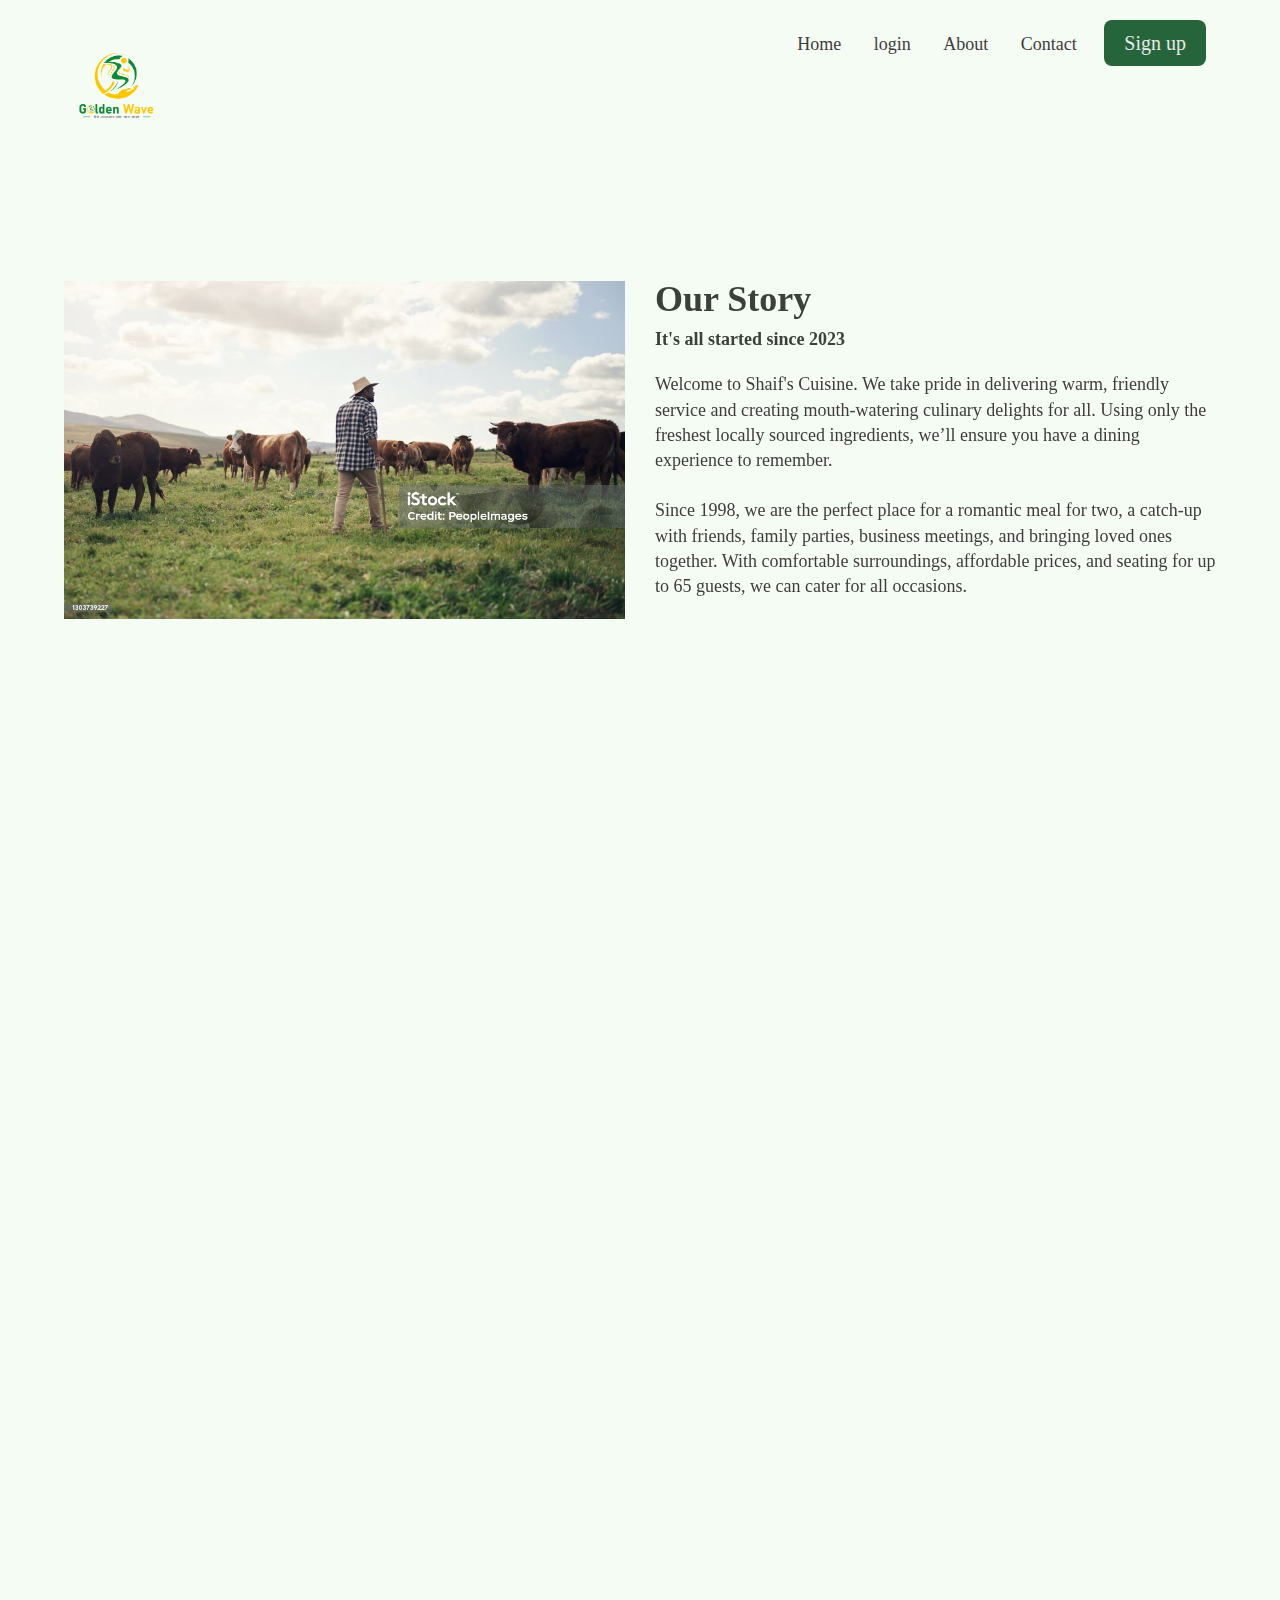
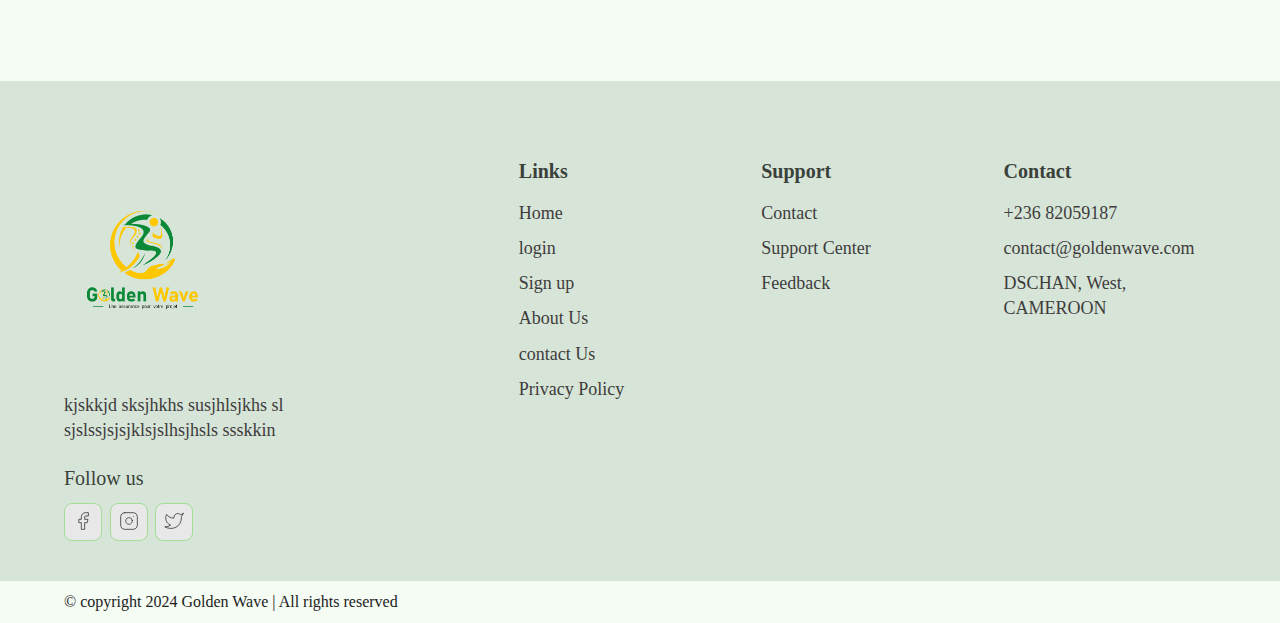
<file: about.html>
<!DOCTYPE html>
<html lang="en">

<head>
  <meta charset="UTF-8">
  <meta http-equiv="X-UA-Compatible" content="IE=edge">
  <meta name="viewport" content="width=device-width, initial-scale=1.0">
  <link rel="shortcut icon" href="./images/favicon.ico" type="image/x-icon">
  <title>About | Golden Wave</title>
  <link rel="stylesheet" href="./reset.css">
  <link rel="stylesheet" href="./globalStyles.css">
  <link rel="stylesheet" href="./components.css">
  <!-- aos library css  -->
  <link rel="stylesheet" href="https://unpkg.com/aos@next/dist/aos.css" />
  <link rel="stylesheet" href="./about.css">
</head>

<body>
  <!-- Nav Section -->
  <div class="nav">
    <div class="container">
      <div class="nav__wrapper">
        <a href="./index.html" class="logo">
          <img src="./images/logo.png" alt="shaif's cuisine">
        </a>
        <nav>
          <div class="nav__icon">
            <svg xmlns="http://www.w3.org/2000/svg" width="24" height="24" viewBox="0 0 24 24" fill="none"
              stroke="currentColor" stroke-width="2" stroke-linecap="round" stroke-linejoin="round"
              class="feather feather-menu">
              <line x1="3" y1="12" x2="21" y2="12" />
              <line x1="3" y1="6" x2="21" y2="6" />
              <line x1="3" y1="18" x2="21" y2="18" />
            </svg>
          </div>
          <div class="nav__bgOverlay"></div>
          <ol class="nav__list">
            <div class="nav__close">
              <svg xmlns="http://www.w3.org/2000/svg" width="24" height="24" viewBox="0 0 24 24" fill="none"
                stroke="currentColor" stroke-width="2" stroke-linecap="round" stroke-linejoin="round"
                class="feather feather-x">
                <line x1="18" y1="6" x2="6" y2="18" />
                <line x1="6" y1="6" x2="18" y2="18" />
              </svg>
            </div>
            <div class="nav__list__wrapper">

              <li><a class="nav__link" href="./index.html">Home</a></li>
              <li><a class="nav__link" href="./menu.html">login</a></li>
              <li><a class="nav__link" href="./about.html">About</a></li>
              <li><a class="nav__link" href="./contact.html">Contact</a></li>
              <li><a href="./booking.html" class="btn primary-btn">Sign up</a></li>
            </div>
          </ol>
        </nav>
      </div>
    </div>
  </div>
  <!-- End Nav Section -->
  <!-- Our Story Section -->
  <section id="ourStory" data-aos="fade-up">
    <div class="container">
      <div class="ourStory__wrapper">

        <div class="ourStory__img">
          <img src="./images/qlty1.jpg" alt="shaif's cuisine">
        </div>
        <div class="ourStory__info">
          <h3 class="ourStory__title">
            Our Story
          </h3>
          <p class="ourStory__subtitle">
            It's all started since 2023
          </p>
          <p class="ourStory__text">
            Welcome to Shaif's Cuisine. We take pride in delivering warm, friendly service and creating mouth-watering
            culinary delights for all. Using only the freshest locally sourced ingredients, we’ll ensure you have a
            dining
            experience to remember.
            <br><br>
            Since 1998, we are the perfect place for a romantic meal for two, a catch-up with friends, family parties,
            business meetings, and bringing loved ones together. With comfortable surroundings, affordable prices, and
            seating for up to 65 guests, we can cater for all occasions.
          </p>
        </div>
      </div>
    </div>
  </section>
  <!-- End Our Story Section -->
  <!-- Our Goals -->
  <section id="ourGoals" data-aos="fade-down">
    <div class="container">
      <div class="ourGoals__info">
        <h3 class="ourGoals__title">
          Our Goals
        </h3>
        <p class="ourGoals__text">
          We shall sell delicious and remarkable food and beverages that meet the highest quality, freshness, and
          seasonality criteria while combining modern-creative and classic cooking traditions. By showcasing warmth,
          graciousness, efficiency, skill, professionalism, and integrity in our work, we will continually serve our
          consumers with exceptional service. To have every customer who comes through our doors leave impressed by
          their experience at Shaif's Cuisine and excited to come back again.
        </p>
      </div>
      <div class="ourGoals__imgs__wrapper" data-aos="fade-up">
        <div class="ourGoals__img1">
          <img src="./images/qlty3.jpg" alt="kitchen img">
        </div>
        <div class="ourGoals__img2">
          <img src="./images/qlty.jpg" alt="kitchen img">
        </div>
        <div class="ourGoals__img3">
          <img src="./images/qltyx.jpg" alt="kitchen img">
        </div>
      </div>
    </div>
  </section>
  <!-- End Our Goals -->
  <!-- Footer -->
  <footer>
    <div class="container">
      <div class="footer__wrapper">
        <div class="footer__col1">
          <div class="footer__logo">
            <img src="./images/logo.png" alt="Golden Wave">
          </div>
          <p class="footer__desc">
          kjskkjd sksjhkhs susjhlsjkhs sl sjslssjsjsjklsjslhsjhsls ssskkin   
          </p>
          <div class="footer__socials">
            <h4 class="footer__socials__title">Follow us</h4>
            <ol class="footer__socials__list">
              <li>
                <a href="#">
                  <svg xmlns="http://www.w3.org/2000/svg" width="24" height="24" viewBox="0 0 24 24" fill="none"
                    stroke="currentColor" stroke-width="1" stroke-linecap="round" stroke-linejoin="round"
                    class="feather feather-facebook">
                    <path d="M18 2h-3a5 5 0 0 0-5 5v3H7v4h3v8h4v-8h3l1-4h-4V7a1 1 0 0 1 1-1h3z" />
                  </svg>
                </a>
              </li>
              <li>
                <a href="#">
                  <svg xmlns="http://www.w3.org/2000/svg" width="24" height="24" viewBox="0 0 24 24" fill="none"
                    stroke="currentColor" stroke-width="1" stroke-linecap="round" stroke-linejoin="round"
                    class="feather feather-instagram">
                    <rect x="2" y="2" width="20" height="20" rx="5" ry="5" />
                    <path d="M16 11.37A4 4 0 1 1 12.63 8 4 4 0 0 1 16 11.37z" />
                    <line x1="17.5" y1="6.5" x2="17.51" y2="6.5" />
                  </svg>
                </a>
              </li>
              <li>
                <a href="#">
                  <svg xmlns="http://www.w3.org/2000/svg" width="24" height="24" viewBox="0 0 24 24" fill="none"
                    stroke="currentColor" stroke-width="1" stroke-linecap="round" stroke-linejoin="round"
                    class="feather feather-twitter">
                    <path
                      d="M23 3a10.9 10.9 0 0 1-3.14 1.53 4.48 4.48 0 0 0-7.86 3v1A10.66 10.66 0 0 1 3 4s-4 9 5 13a11.64 11.64 0 0 1-7 2c9 5 20 0 20-11.5a4.5 4.5 0 0 0-.08-.83A7.72 7.72 0 0 0 23 3z" />
                  </svg>
                </a>
              </li>
            </ol>
          </div>
        </div>
        <div class="footer__col2">
          <h3 class="footer__text__title">
            Links
          </h3>
          <ol class="footer__text">
            <li>
              <a href="/index.html">Home</a>
            </li>
            <li>
              <a href="./menu.html">login</a>
            </li>
            <li>
              <a href="./booking.html">Sign up</a>
            </li>
            <li>
              <a href="./about.html">About Us</a>
            </li>
            <li>
              <a href="./contact.html">contact Us</a>
            </li>
            <li>
              <a href="#">Privacy Policy</a>
            </li>
          </ol>
        </div>
        <div class="footer__col3">
          <h3 class="footer__text__title">
            Support
          </h3>
          <ol class="footer__text">
            <li>
              <a href="#">Contact</a>
            </li>
            <li>
              <a href="#">Support Center</a>
            </li>
            <li>
              <a href="#">Feedback</a>
            </li>
          </ol>
        </div>
        <div class="footer__col4">
          <h3 class="footer__text__title">
            Contact
          </h3>
          <ol class="footer__text">
            <li>
              <a href="#">+236 82059187</a>
            </li>
            <li>
              <a href="#">contact@goldenwave.com</a>
            </li>
            <li>
              <a href="#">DSCHAN, West, CAMEROON</a>
            </li>
          </ol>
        </div>
      </div>
    </div>
  </footer>
  <div id="copyright">
    <div class="container">
      <p class="copyright__text">
        © copyright 2024 Golden Wave | All rights reserved
      </p>
    </div>
  </div>
  <!-- End Footer -->

  <!-- aos scripts -->
  <script src="https://unpkg.com/aos@next/dist/aos.js"></script>
  <!-- custom scripts -->
  <script src="./main.js"></script>
</body>

</html>
</file>
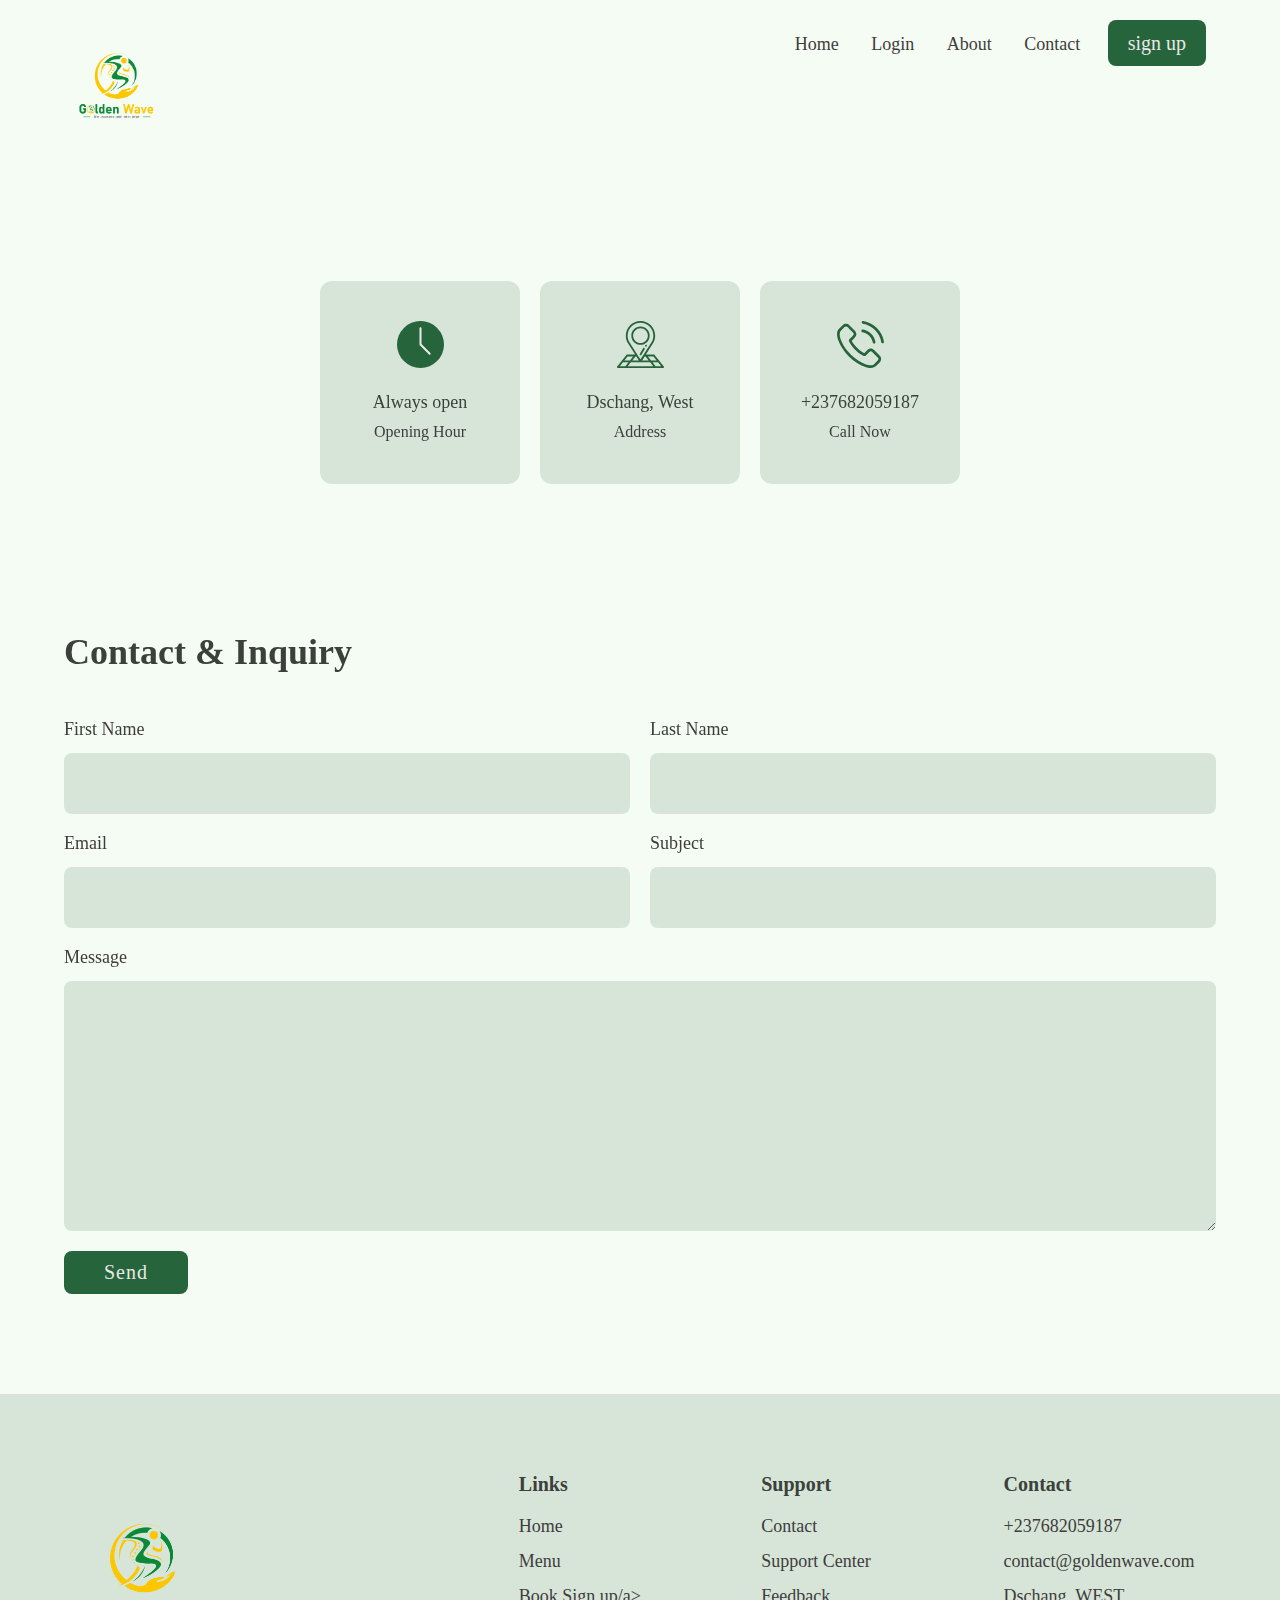
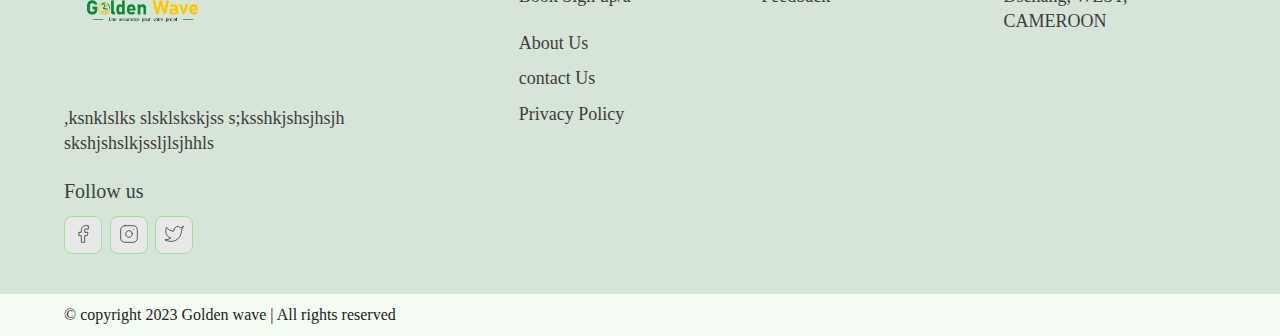
<file: contact.html>
<!DOCTYPE html>
<html lang="en">

<head>
  <meta charset="UTF-8">
  <meta http-equiv="X-UA-Compatible" content="IE=edge">
  <meta name="viewport" content="width=device-width, initial-scale=1.0">
  <link rel="shortcut icon" href="./images/favicon.ico" type="image/x-icon">
  <title>Contact | Golden wave</title>
  <link rel="stylesheet" href="./reset.css">
  <link rel="stylesheet" href="./globalStyles.css">
  <link rel="stylesheet" href="./components.css">
  <!-- aos library css  -->
  <link rel="stylesheet" href="https://unpkg.com/aos@next/dist/aos.css" />
  <!-- Add your custom css -->
</head>

<body>
  <!-- Nav Section -->
  <div class="nav">
    <div class="container">
      <div class="nav__wrapper">
        <a href="./index.html" class="logo">
          <img src="./images/logo.png" alt="Golden wave">
        </a>
        <nav>
          <div class="nav__icon">
            <svg xmlns="http://www.w3.org/2000/svg" width="24" height="24" viewBox="0 0 24 24" fill="none"
              stroke="currentColor" stroke-width="2" stroke-linecap="round" stroke-linejoin="round"
              class="feather feather-menu">
              <line x1="3" y1="12" x2="21" y2="12" />
              <line x1="3" y1="6" x2="21" y2="6" />
              <line x1="3" y1="18" x2="21" y2="18" />
            </svg>
          </div>
          <div class="nav__bgOverlay"></div>
          <ol class="nav__list">
            <div class="nav__close">
              <svg xmlns="http://www.w3.org/2000/svg" width="24" height="24" viewBox="0 0 24 24" fill="none"
                stroke="currentColor" stroke-width="2" stroke-linecap="round" stroke-linejoin="round"
                class="feather feather-x">
                <line x1="18" y1="6" x2="6" y2="18" />
                <line x1="6" y1="6" x2="18" y2="18" />
              </svg>
            </div>
            <div class="nav__list__wrapper">

              <li><a class="nav__link" href="./index.html">Home</a></li>
              
              <li><a class="nav__link" href="./login.html">Login</a></li>
              <li><a class="nav__link" href="./about.html">About</a></li>
              <li><a class="nav__link" href="./contact.html">Contact</a></li>
              <li><a href="./signup.html" class="btn primary-btn">sign up</a></li>
            </div>
          </ol>
        </nav>
      </div>
    </div>
  </div>
  <!-- End Nav Section -->
  <!-- Store Info Section -->
  <section id="storeInfo" data-aos="fade-up">
    <div class="container">
      <div class="storeInfo__wrapper">
        <div class="storeInfo__item">
          <div class="storeInfo__icon">
            <img src="./images/wall-clock-icon.svg" alt="clock icon">
          </div>
          <h3 class="storeInfo__title">
            Always open
          </h3>
          <p class="storeInfo__text">
            Opening Hour
          </p>
        </div>
        <div class="storeInfo__item">
          <div class="storeInfo__icon">
            <img src="./images/address-icon.svg" alt="clock icon">
          </div>
          <h3 class="storeInfo__title">
            Dschang, West
          </h3>
          <p class="storeInfo__text">
            Address
          </p>
        </div>
        <div class="storeInfo__item">
          <div class="storeInfo__icon">
            <img src="./images/phone-icon.svg" alt="clock icon">
          </div>
          <h3 class="storeInfo__title">
            +237682059187
          </h3>
          <p class="storeInfo__text">
            Call Now
          </p>
        </div>
      </div>
    </div>
  </section>
  <!-- End Store Info Section -->
  <!-- Contact Form Section -->
  <section id="form" data-aos="fade-down">
    <div class="container">
      <h3 class="form__title">
        Contact & Inquiry
      </h3>
      <div class="form__wrapper">
        <form name="contact" method="POST" netlify>
          <div class="form__group">
            <label for="firstName">First Name</label>
            <input type="text" id="firstName" name="First Name" required>
          </div>
          <div class="form__group">
            <label for="lastName">Last Name</label>
            <input type="text" id="lastName" name="Last Name" required>
          </div>
          <div class="form__group">
            <label for="email">Email</label>
            <input type="email" id="email" name="Email" required>
          </div>
          <div class="form__group">
            <label for="subject">Subject</label>
            <input type="text" id="subject" name="Subject" required>
          </div>
          <div class="form__group form__group__full">
            <label for="message">Message</label>
            <textarea name="Message" id="message" cols="30" rows="10" required></textarea>
          </div>
          <button type="submit" class="btn primary-btn">Send</button>
        </form>
      </div>
    </div>
  </section>
  <!-- End Contact Form Section-->
  <!-- Footer -->
  <footer>
    <div class="container">
      <div class="footer__wrapper">
        <div class="footer__col1">
          <div class="footer__logo">
            <img src="./images/logo.png" alt="shaif's cuisine">
          </div>
          <p class="footer__desc">
            ,ksnklslks slsklskskjss s;ksshkjshsjhsjh skshjshslkjssljlsjhhls 
          </p>
          <div class="footer__socials">
            <h4 class="footer__socials__title">Follow us</h4>
            <ol class="footer__socials__list">
              <li>
                <a href="#">
                  <svg xmlns="http://www.w3.org/2000/svg" width="24" height="24" viewBox="0 0 24 24" fill="none"
                    stroke="currentColor" stroke-width="1" stroke-linecap="round" stroke-linejoin="round"
                    class="feather feather-facebook">
                    <path d="M18 2h-3a5 5 0 0 0-5 5v3H7v4h3v8h4v-8h3l1-4h-4V7a1 1 0 0 1 1-1h3z" />
                  </svg>
                </a>
              </li>
              <li>
                <a href="#">
                  <svg xmlns="http://www.w3.org/2000/svg" width="24" height="24" viewBox="0 0 24 24" fill="none"
                    stroke="currentColor" stroke-width="1" stroke-linecap="round" stroke-linejoin="round"
                    class="feather feather-instagram">
                    <rect x="2" y="2" width="20" height="20" rx="5" ry="5" />
                    <path d="M16 11.37A4 4 0 1 1 12.63 8 4 4 0 0 1 16 11.37z" />
                    <line x1="17.5" y1="6.5" x2="17.51" y2="6.5" />
                  </svg>
                </a>
              </li>
              <li>
                <a href="#">
                  <svg xmlns="http://www.w3.org/2000/svg" width="24" height="24" viewBox="0 0 24 24" fill="none"
                    stroke="currentColor" stroke-width="1" stroke-linecap="round" stroke-linejoin="round"
                    class="feather feather-twitter">
                    <path
                      d="M23 3a10.9 10.9 0 0 1-3.14 1.53 4.48 4.48 0 0 0-7.86 3v1A10.66 10.66 0 0 1 3 4s-4 9 5 13a11.64 11.64 0 0 1-7 2c9 5 20 0 20-11.5a4.5 4.5 0 0 0-.08-.83A7.72 7.72 0 0 0 23 3z" />
                  </svg>
                </a>
              </li>
            </ol>
          </div>
        </div>
        <div class="footer__col2">
          <h3 class="footer__text__title">
            Links
          </h3>
          <ol class="footer__text">
            <li>
              <a href="/index.html">Home</a>
            </li>
            <li>
              <a href="./menu.html">Menu</a>
            </li>
            <li>
              <a href="./booking.html">Book Sign up/a>
            </li>
            <li>
              <a href="./about.html">About Us</a>
            </li>
            <li>
              <a href="./contact.html">contact Us</a>
            </li>
            <li>
              <a href="#">Privacy Policy</a>
            </li>
          </ol>
        </div>
        <div class="footer__col3">
          <h3 class="footer__text__title">
            Support
          </h3>
          <ol class="footer__text">
            <li>
              <a href="#">Contact</a>
            </li>
            <li>
              <a href="#">Support Center</a>
            </li>
            <li>
              <a href="#">Feedback</a>
            </li>
          </ol>
        </div>
        <div class="footer__col4">
          <h3 class="footer__text__title">
            Contact
          </h3>
          <ol class="footer__text">
            <li>
              <a href="#">+237682059187</a>
            </li>
            <li>
              <a href="#">contact@goldenwave.com</a>
            </li>
            <li>
              <a href="#">Dschang, WEST, CAMEROON</a>
            </li>
          </ol>
        </div>
      </div>
    </div>
  </footer>
  <div id="copyright">
    <div class="container">
      <p class="copyright__text">
        © copyright 2023 Golden wave | All rights reserved
      </p>
    </div>
  </div>
  <!-- End Footer -->


  <!-- aos script -->
  <script src="https://unpkg.com/aos@next/dist/aos.js"></script>
  <!-- custom script -->
  <script src="./main.js"></script>
</body>

</html>
</file>
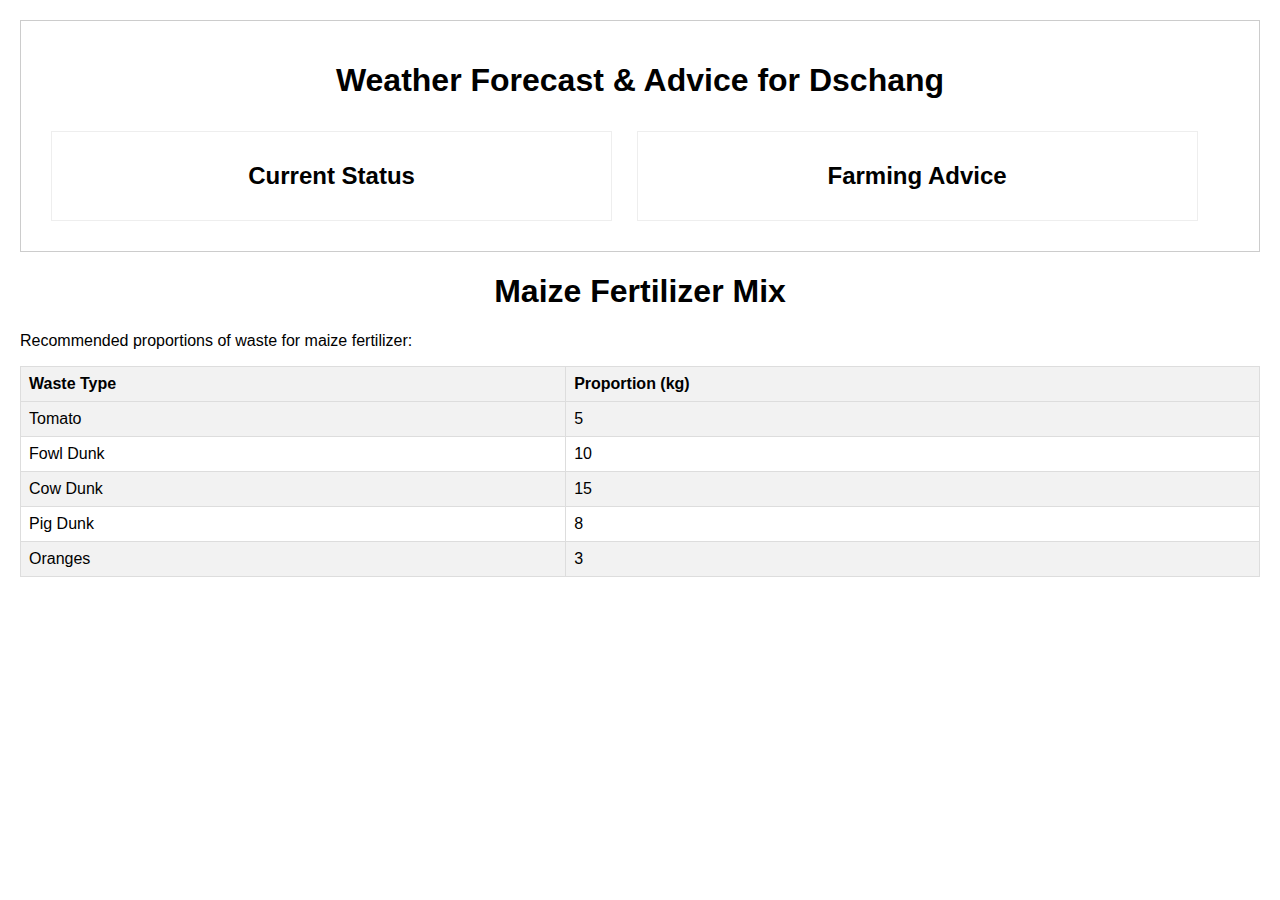
<file: dbaord.html>
<!DOCTYPE html>
<html lang="en">
<head>
  <meta charset="UTF-8">
  <meta name="viewport" content="width=device-width, initial-scale=1.0">
  <title>Weather Forecast & Advice</title>
  <link rel="stylesheet" href="2styles.css">
</head>
<body>
  <div id="dashboard">
    <h1>Weather Forecast & Advice for Dschang</h1>

<div id="openweathermap-widget-11"></div>
<script src='//openweathermap.org/themes/openweathermap/assets/vendor/owm/js/d3.min.js'></script><script>window.myWidgetParam ? window.myWidgetParam : window.myWidgetParam = [];  window.myWidgetParam.push({id: 11,cityid: '2232444',appid: '373b3d04e45c1d3487f4b8ae7373713a',units: 'metric',containerid: 'openweathermap-widget-11',  });  (function() {var script = document.createElement('script');script.async = true;script.charset = "utf-8";script.src = "//openweathermap.org/themes/openweathermap/assets/vendor/owm/js/weather-widget-generator.js";var s = document.getElementsByTagName('script')[0];s.parentNode.insertBefore(script, s);  })();</script>


    <div id="weather-info">
      <h2>Current Status</h2>
      <p id="city"></p>
      <p id="temperature"></p>
      <p id="description"></p>
    </div>
    <div id="farming-advice">
      <h2>Farming Advice</h2>
      <p id="advice-text"></p>
    </div>
  </div>



   <title>Maize Fertilizer Mix</title>
    <style>
        table {
            border-collapse: collapse;
            width: 100%;
        }
        th, td {
            border: 1px solid #dddddd;
            text-align: left;
            padding: 8px;
        }
    </style>
</head>
<body>
    <h1>Maize Fertilizer Mix</h1>
    <p>Recommended proportions of waste for maize fertilizer:</p>
    <table>
        <tr>
            <th>Waste Type</th>
            <th>Proportion (kg)</th>
        </tr>
        <tr>
            <td>Tomato</td>
            <td>5</td>
        </tr>
        <tr>
            <td>Fowl Dunk</td>
            <td>10</td>
        </tr>
        <tr>
            <td>Cow Dunk</td>
            <td>15</td>
        </tr>
        <tr>
            <td>Pig Dunk</td>
            <td>8</td>
        </tr>
        <tr>
            <td>Oranges</td>
            <td>3</td>
        </tr>
    </table>
  <script src="https://cdn.plot.ly/plotly-latest.min.js"></script>
  <script src="2script.js"></script>
</body>
</html>
</file>
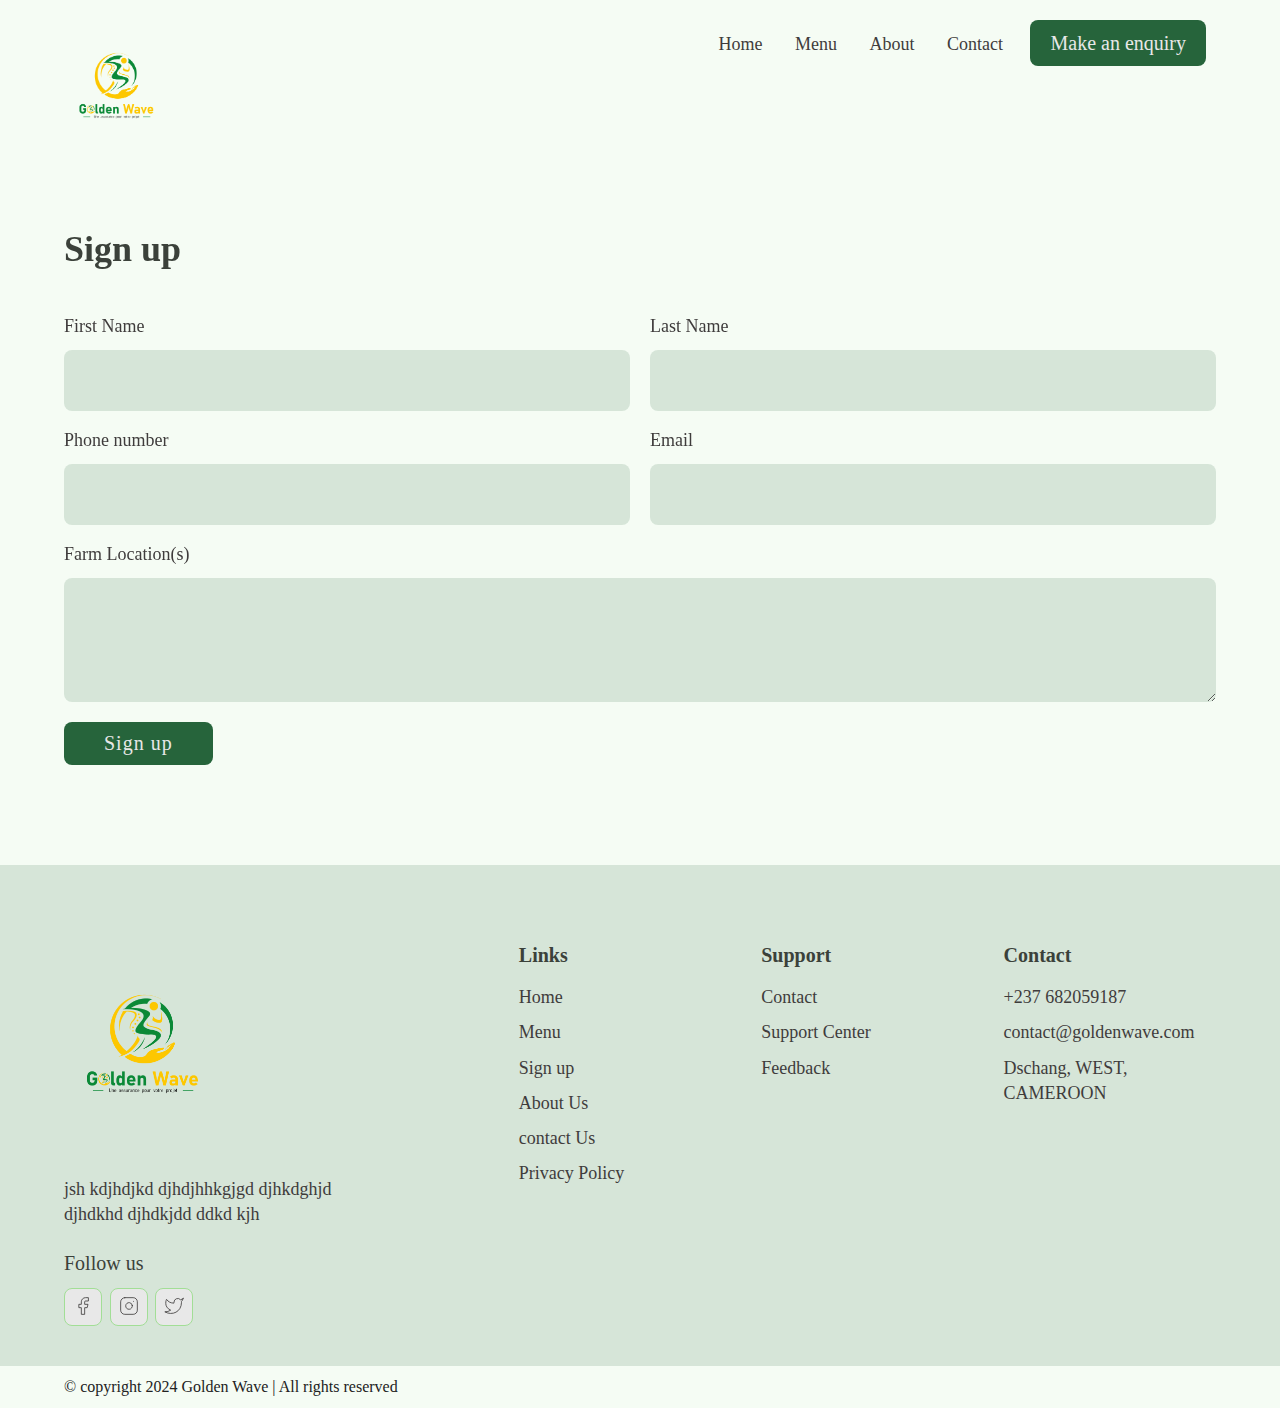
<file: signup.html>
<!DOCTYPE html>
<html lang="en">

<head>
  <meta charset="UTF-8">
  <meta http-equiv="X-UA-Compatible" content="IE=edge">
  <meta name="viewport" content="width=device-width, initial-scale=1.0">
  <link rel="shortcut icon" href="./images/favicon.ico" type="image/x-icon">
  <title>Booking | Golden Wave</title>
  <link rel="stylesheet" href="./reset.css">
  <link rel="stylesheet" href="./globalStyles.css">
  <link rel="stylesheet" href="./components.css">
  <!-- aos library css  -->
  <link rel="stylesheet" href="https://unpkg.com/aos@next/dist/aos.css" />
</head>

<body>
  <!-- Nav Section -->
  <div class="nav">
    <div class="container">
      <div class="nav__wrapper">
        <a href="./index.html" class="logo">
          <img src="./images/logo.png" alt="Golden Wave">
        </a>
        <nav>
          <div class="nav__icon">
            <svg xmlns="http://www.w3.org/2000/svg" width="24" height="24" viewBox="0 0 24 24" fill="none"
              stroke="currentColor" stroke-width="2" stroke-linecap="round" stroke-linejoin="round"
              class="feather feather-menu">
              <line x1="3" y1="12" x2="21" y2="12" />
              <line x1="3" y1="6" x2="21" y2="6" />
              <line x1="3" y1="18" x2="21" y2="18" />
            </svg>
          </div>
          <div class="nav__bgOverlay"></div>
          <ol class="nav__list">
            <div class="nav__close">
              <svg xmlns="http://www.w3.org/2000/svg" width="24" height="24" viewBox="0 0 24 24" fill="none"
                stroke="currentColor" stroke-width="2" stroke-linecap="round" stroke-linejoin="round"
                class="feather feather-x">
                <line x1="18" y1="6" x2="6" y2="18" />
                <line x1="6" y1="6" x2="18" y2="18" />
              </svg>
            </div>
            <div class="nav__list__wrapper">

              <li><a class="nav__link" href="./index.html">Home</a></li>
              <li><a class="nav__link" href="./menu.html">Menu</a></li>
              <li><a class="nav__link" href="./about.html">About</a></li>
              <li><a class="nav__link" href="./contact.html">Contact</a></li>
              <li><a href="./booking.html" class="btn primary-btn">Make an enquiry</a></li>
            </div>
          </ol>
        </nav>
      </div>
    </div>
  </div>
  <!-- End Nav Section -->
  <!-- Booking Section -->
  <section id="form" data-aos="fade-up">
    <div class="container">
      <h3 class="form__title">Sign up</h3>
      <div class="form__wrapper">
        <form name="booking" action="traitement.php" method="POST" netlify>
          <div class="form__group">
            <label for="firstName">First Name</label>
            <input type="text" id="firstname" name="firstname" required>
          </div>
          <div class="form__group" > 
            <label for="lastName">Last Name</label>
            <input type="text" id="lastname" name="lastname" required>
          </div>
          <div class="form__group">
            <label for="firstName">Phone number</label>
            <input type="tel" id="phonenumber" name="phonenumber" required>
          </div>
          <div class="form__group">
            <label for="email">Email</label>
            <input type="email" id="email" name="email" required>
          </div>
          
        
          
          
          <div class="form__group form__group__full">
            <label for="note">Farm Location(s)</label>
            <textarea name="flocation" id="flocation" rows="4"></textarea>
          </div>
          <button type="submit" class="btn primary-btn">Sign up</button>
        </form>
      </div>
    </div>
  </section>
  <!-- End Booking Section -->
  <!-- Footer -->
  <footer>
    <div class="container">
      <div class="footer__wrapper">
        <div class="footer__col1">
          <div class="footer__logo">
            <img src="./images/logo.png" alt="shaif's cuisine">
          </div>
          <p class="footer__desc">
          jsh kdjhdjkd djhdjhhkgjgd djhkdghjd djhdkhd djhdkjdd ddkd kjh  
          </p>
          <div class="footer__socials">
            <h4 class="footer__socials__title">Follow us</h4>
            <ol class="footer__socials__list">
              <li>
                <a href="#">
                  <svg xmlns="http://www.w3.org/2000/svg" width="24" height="24" viewBox="0 0 24 24" fill="none"
                    stroke="currentColor" stroke-width="1" stroke-linecap="round" stroke-linejoin="round"
                    class="feather feather-facebook">
                    <path d="M18 2h-3a5 5 0 0 0-5 5v3H7v4h3v8h4v-8h3l1-4h-4V7a1 1 0 0 1 1-1h3z" />
                  </svg>
                </a>
              </li>
              <li>
                <a href="#">
                  <svg xmlns="http://www.w3.org/2000/svg" width="24" height="24" viewBox="0 0 24 24" fill="none"
                    stroke="currentColor" stroke-width="1" stroke-linecap="round" stroke-linejoin="round"
                    class="feather feather-instagram">
                    <rect x="2" y="2" width="20" height="20" rx="5" ry="5" />
                    <path d="M16 11.37A4 4 0 1 1 12.63 8 4 4 0 0 1 16 11.37z" />
                    <line x1="17.5" y1="6.5" x2="17.51" y2="6.5" />
                  </svg>
                </a>
              </li>
              <li>
                <a href="#">
                  <svg xmlns="http://www.w3.org/2000/svg" width="24" height="24" viewBox="0 0 24 24" fill="none"
                    stroke="currentColor" stroke-width="1" stroke-linecap="round" stroke-linejoin="round"
                    class="feather feather-twitter">
                    <path
                      d="M23 3a10.9 10.9 0 0 1-3.14 1.53 4.48 4.48 0 0 0-7.86 3v1A10.66 10.66 0 0 1 3 4s-4 9 5 13a11.64 11.64 0 0 1-7 2c9 5 20 0 20-11.5a4.5 4.5 0 0 0-.08-.83A7.72 7.72 0 0 0 23 3z" />
                  </svg>
                </a>
              </li>
            </ol>
          </div>
        </div>
        <div class="footer__col2">
          <h3 class="footer__text__title">
            Links
          </h3>
          <ol class="footer__text">
            <li>
              <a href="/index.html">Home</a>
            </li>
            <li>
              <a href="./menu.html">Menu</a>
            </li>
            <li>
              <a href="./booking.html">Sign up</a>
            </li>
            <li>
              <a href="./about.html">About Us</a>
            </li>
            <li>
              <a href="./contact.html">contact Us</a>
            </li>
            <li>
              <a href="#">Privacy Policy</a>
            </li>
          </ol>
        </div>
        <div class="footer__col3">
          <h3 class="footer__text__title">
            Support
          </h3>
          <ol class="footer__text">
            <li>
              <a href="#">Contact</a>
            </li>
            <li>
              <a href="#">Support Center</a>
            </li>
            <li>
              <a href="#">Feedback</a>
            </li>
          </ol>
        </div>
        <div class="footer__col4">
          <h3 class="footer__text__title">
            Contact
          </h3>
          <ol class="footer__text">
            <li>
              <a href="#">+237 682059187</a>
            </li>
            <li>
              <a href="#">contact@goldenwave.com</a>
            </li>
            <li>
              <a href="#">Dschang, WEST, CAMEROON</a>
            </li>
          </ol>
        </div>
      </div>
    </div>
  </footer>
  <div id="copyright">
    <div class="container">
      <p class="copyright__text">
        © copyright 2024 Golden Wave | All rights reserved
      </p>
    </div>
  </div>
  <!-- End Footer -->

  <!-- aos scripts -->
  <script src="https://unpkg.com/aos@next/dist/aos.js"></script>
  <!-- custom scripts -->
  <script src="./main.js"></script>
</body>

</html>
</file>
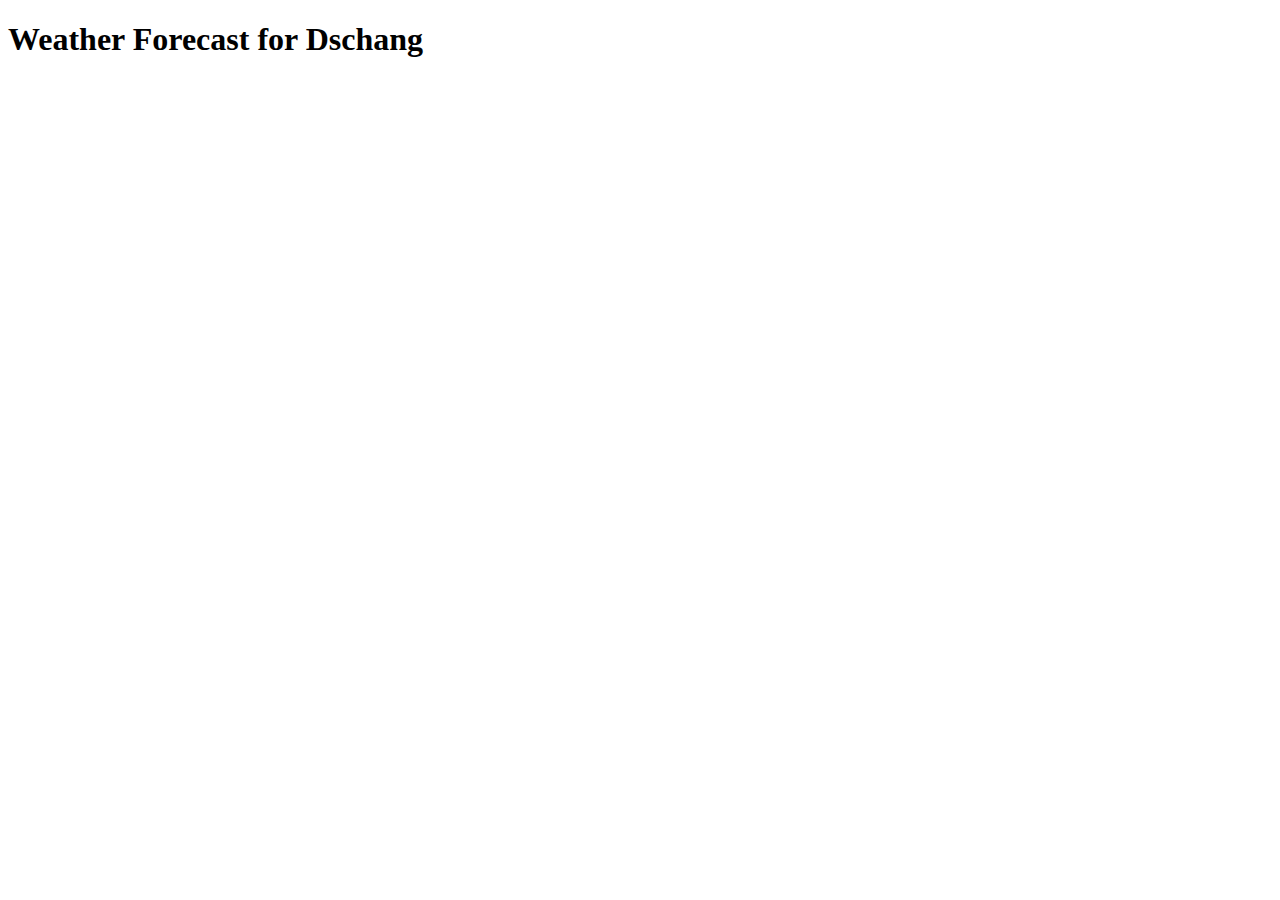
<file: weather.html>
<!DOCTYPE html>
<html lang="en">
<head>
    <meta charset="UTF-8">
    <meta name="viewport" content="width=device-width, initial-scale=1.0">
    <title>Weather Forecast</title>
</head>
<body>
    <h1>Weather Forecast for Dschang</h1>
    <div id="weather-info"></div>

    <script>
        // Function to fetch weather data from OpenWeatherMap API
        function fetchWeatherData() {
            const apiKey = '373b3d04e45c1d3487f4b8ae7373713a';
            const cityName = 'Dschang';
            const apiUrl = `https://api.openweathermap.org/data/2.5/weather?q=${cityName}&appid=${apiKey}`;

            fetch(apiUrl)
                .then(response => response.json())
                .then(data => {
                    displayWeatherData(data);
                })
                .catch(error => {
                    console.log('Error fetching weather data:', error);
                });
        }

        // Function to display weather data
        function displayWeatherData(data) {
            const weatherInfoDiv = document.getElementById('weather-info');
            weatherInfoDiv.innerHTML = `
                <h2>${data.name}, ${data.sys.country}</h2>
                <p>Temperature: ${data.main.temp}°C</p>
                <p>Description: ${data.weather[0].description}</p>
            `;
        }

        // Function to check if it will rain in the next few days
        function checkRainForecast() {
            const apiKey = 'YOUR_OPENWEATHERMAP_API_KEY';
            const cityName = 'Dschang';
            const apiUrl = `https://api.openweathermap.org/data/2.5/forecast?q=${cityName}&appid=${apiKey}`;

            fetch(apiUrl)
                .then(response => response.json())
                .then(data => {
                    const rainForecast = data.list.some(item => {
                        return item.weather.some(weather => {
                            return weather.main.toLowerCase().includes('rain');
                        });
                    });

                    if (rainForecast) {
                        console.log('It will rain in the next few days.');
                    } else {
                        console.log('It will not rain in the next few days.');
                    }
                })
                .catch(error => {
                    console.log('Error fetching weather forecast:', error);
                });
        }

        // Fetch weather data when the page loads
        fetchWeatherData();

        // Check rain forecast when the page loads
        checkRainForecast();
    </script>
</body>
</html>
</file>
<file: globalStyles.css>
.logo {
  width: 100px;
  height: auto;
}


@import url('https://fonts.googleapis.com/css2?family=Poppins:wght@500;600&family=Raleway:wght@400;500;600&display=swap');
html {
	font-size: 10px;
	overflow-x: hidden;
}
body {
	background: var(--lightGreen-2);
	overflow-x: hidden;
	visibility: hidden;
}
section {
	padding: 100px 0;
}
@media only screen and (max-width: 767px) {
	section {
		padding: 50px 0;
	}
}
.container {
	max-width: 1200px;
	width: 90%;
	margin: 0 auto;
}
:root {
	--green-1: #26643b;
	--green-2: #a2de96;
	--lightGreen-1: #d6e5d8;
	--lightGreen-2: #f5fcf4;
	--black-1: #3b413a;
	--black-2: #3f3c3c;
	--black-3: #5b6359;
	--white-1: #e8e8e8;
}
img {
	width: 100%;
	height: 100%;
	object-fit: contain;
}
h1,
h2,
h3,
h4 {
	font-family: Poppins;
}
p {
	font-family: Raleway;
	font-weight: 400;
	line-height: 1.4em;
	font-size: 1.8rem;
}
a {
	display: inline-block;
	text-decoration: none;
}
</file>
<file: components.css>
.logo {
  width: 100px;
  height: auto;
}


/* Nav Styles */
.nav {
	padding: 2rem 0;
}
.nav__icon,
.nav__close,
.nav__bgOverlay {
	display: none;
}
.nav__wrapper {
	display: flex;
	justify-content: space-between;
}
.nav__list li {
	display: inline-block;
	margin: 0 1rem;
}
.nav__list .nav__link {
	font-size: 1.8rem;
	font-family: Poppins;
	color: var(--black-2);
	padding: 0.5rem;
}
.nav__list li:hover .nav__link {
	color: var(--green-1);
}
@media only screen and (max-width: 768px) {
	.nav {
		position: relative;
		/* overflow-x: scroll; */
	}
	.nav__icon {
		display: block;
	}
	.nav__icon svg,
	.nav__close svg {
		pointer-events: none;
		height: 30px;
		width: 30px;
	}
	.nav__close {
		display: block;
		position: absolute;
		color: var(--black-1);
		right: 1rem;
		top: 1rem;
		cursor: pointer;
	}
	.nav__list {
		z-index: 1000;
		position: absolute;
		left: 100%;
		top: 0;
		height: 100vh;
		width: 80%;
		background: var(--lightGreen-1);
		display: flex;
		align-items: center;
		justify-content: flex-end;
		padding-right: 2rem;
		transform: translate(0%);
		overflow: hidden;
		transition: 0.3s ease-in transform;
	}
	.nav__list.show {
		transform: translate(-100%);
	}
	.nav__list li {
		display: block;
		text-align: right;
		margin-bottom: 2rem;
	}
	.nav__list a {
		font-size: 1.6rem;
	}
	.nav__bgOverlay {
		position: absolute;
		left: 0;
		top: 0;
		z-index: 1000;
		height: 100vh;
		width: 100%;
		background: rgba(18, 24, 14, 0.808);
		display: none;
	}
	.nav__bgOverlay.active {
		display: block;
	}
}
/* End Nav Styles */
/* Global Button Styles */
.btn {
	color: var(--green-1);
	font-family: Poppins;
	font-weight: 500;
	border-radius: 8px;
	font-size: 1.4rem;
	padding: 1.2rem 2rem;
}
.primary-btn {
	color: var(--white-1);
	background: var(--green-1);
}
@media only screen and (min-width: 700px) {
	.btn {
		padding: 1.3rem 2rem;
		font-size: 2rem;
	}
}
/* End Global Button Styles */

/* Store info section styles*/
.storeInfo__wrapper {
	display: flex;
	justify-content: center;
	flex-wrap: wrap;
	gap: 1rem;
}
.storeInfo__item {
	background-color: var(--lightGreen-1);
	padding: 20px 30px;
	text-align: center;
	text-align: center;
	border-radius: 12px;
	width: 150px;
}
.storeInfo__icon {
	width: 30px;
	margin: 0 auto;
	margin-bottom: 1.5rem;
}
.storeInfo__title {
	font-size: 1.4rem;
	font-family: Poppins;
	font-weight: 500;
	margin-bottom: 0.5rem;
	color: var(--black-1);
}
.storeInfo__text {
	font-size: 1.4rem;
	font-family: Raleway;
	color: var(--black-2);
}
@media only screen and (min-width: 768px) {
	.storeInfo__wrapper {
		gap: 2rem;
	}
	.storeInfo__item {
		min-width: 200px;
		padding: 40px 0;
	}
	.storeInfo__icon {
		width: 47px;
		margin-bottom: 2.5rem;
	}
	.storeInfo__title {
		font-size: 1.8rem;
		margin-bottom: 1rem;
	}
	.storeInfo__text {
		font-size: 1.6rem;
	}
}

/* Dishes Grid */
.dishGrid__title {
	font-size: 1.8rem;
	margin-bottom: 2rem;
	font-weight: 600;
	color: var(--black-1);
}
.dishGrid__wrapper {
	display: grid;
	/* grid-template-columns: repeat(autofit, minmax(140px, 1fr)); */
	grid-template-columns: repeat(auto-fit, minmax(140px, 1fr));
	gap: 1rem;
}
.dishGrid__item {
	display: flex;
	flex-direction: column;
	background-color: var(--lightGreen-1);
	padding: 0.5rem;
	border-radius: 8px;
	gap: 0.5rem;
}
.dishGrid__item__img {
	flex: 4;
}
.dishGrid__item__info {
	flex: 5;
}
.dishGrid__item__img img {
	object-fit: cover;
	border-radius: 12px;
}
.dishGrid__item__title {
	font-size: 1.4rem;
	line-height: 1.3em;
	font-weight: 500;
	color: var(--black-1);
	margin-bottom: 0.5rem;
}
.dishGrid__item__price {
	font-size: 1.4rem;
	color: var(--green-1);
	font-weight: 600;
	margin-bottom: 0.5rem;
}
.dishGrid__item__stars {
	max-height: 15px;
	width: max-content;
}
@media only screen and (min-width: 768px) {
	.dishGrid__title {
		font-size: 2.4rem;
	}
	.dishGrid__wrapper {
		grid-template-columns: repeat(auto-fit, minmax(350px, 1fr));
		gap: 3rem;
	}
	.dishGrid__item {
		flex-direction: row;
		padding: 1.5rem;
		border-radius: 12px;
		gap: 1rem;
	}
	.dishGrid__item__title {
		font-size: 2.4rem;
		margin-bottom: 1rem;
	}
	.dishGrid__item__price {
		font-size: 2rem;
		margin-bottom: 1rem;
	}
}
/* Dishes Grid */

/* Footer Styles */
footer {
	background: var(--lightGreen-1);
	padding-top: 5rem;
	padding-bottom: 2rem;
}
.footer__wrapper {
	display: flex;
	flex-direction: column;
	gap: 3rem;
}
.footer__logo {
	width: 150px;
	margin-bottom: 2rem;
}
.footer__desc {
	font-size: 1.4rem;
	color: var(--black-2);
	margin-bottom: 2rem;
}
.footer__socials__title {
	font-size: 1.8rem;
	color: var(--black-1);
	margin-bottom: 1rem;
}
.footer__socials li {
	display: inline-block;
	margin-right: 0.5rem;
}
.footer__socials a {
	padding: 0.5rem 0.8rem;
	background-color: var(--white-1);
	border: 1px solid var(--green-2);
	border-radius: 8px;
}
.footer__socials svg {
	width: 20px;
	color: var(--black-2);
}
.footer__text__title {
	font-size: 1.8rem;
	margin-bottom: 1rem;
	color: var(--black-1);
	font-weight: 600;
}
.footer__text a {
	font-size: 1.4rem;
	margin-bottom: 0.5rem;
	color: var(--black-2);
	font-family: Raleway;
	font-weight: 500;
	line-height: 1.4em;
}
@media only screen and (min-width: 768px) {
	footer {
		padding-top: 8rem;
		padding-bottom: 4rem;
	}
	.footer__wrapper {
		flex-direction: row;
	}
	.footer__col1 {
		flex: 4;
	}
	.footer__col2,
	.footer__col3,
	.footer__col4 {
		flex: 2;
	}
	.footer__desc {
		max-width: 300px;
		font-size: 1.8rem;
		margin-bottom: 2.5rem;
	}
	.footer__socials__title {
		font-size: 2rem;
		margin-bottom: 1.5rem;
	}
	.footer__text__title {
		font-size: 2rem;
		margin-bottom: 2rem;
	}
	.footer__text a {
		font-size: 1.8rem;
		margin-bottom: 1rem;
	}
}
#copyright {
	padding: 1rem 0;
}
.copyright__text {
	font-size: 1.4rem;
	text-align: center;
}
@media only screen and (min-width: 768px) {
	.copyright__text {
		font-size: 1.6rem;
		text-align: left;
	}
}
/* End Footer Styles */

/* Form Styles */
#form {
	padding: 5rem 0;
}
.form__title {
	font-size: 1.8rem;
	color: var(--black-1);
	font-weight: 600;
}
.form__wrapper {
	padding: 3rem 0;
}
.form__wrapper form {
	display: grid;
	grid-template-columns: 1fr;
	gap: 2rem;
}
.form__group label {
	font-size: 1.6rem;
	font-family: Poppins;
	color: var(--black-2);
	font-weight: 500;
}
.form__group input,
.form__group textarea,
.form__group select {
	width: 100%;
	border: none;
	background-color: var(--lightGreen-1);
	font-size: 1.4rem;
	font-family: Raleway;
	font-weight: 600;
	padding: 1.5rem;
	border-radius: 8px;
	margin-top: 0.5rem;
	color: var(--black-2);
}
.form__group textarea {
	resize: vertical;
}
.form__wrapper button[type='submit'] {
	width: max-content;
	border: none;
	padding: 1rem 4rem;
	font-weight: 500;
	letter-spacing: 0.1rem;
}
@media only screen and (min-width: 768px) {
	.form__title {
		font-size: 3.6rem;
	}
	.form__wrapper {
		padding: 5rem 0;
	}
	.form__wrapper form {
		grid-template-columns: 1fr 1fr;
	}
	.form__group__full {
		grid-column: 1/3;
	}
	.form__group label {
		font-size: 1.8rem;
	}
	.form__group input,
	.form__group textarea,
	.form__group select {
		font-size: 1.8rem;
		padding: 2rem;
		margin-top: 1.5rem;
	}
}
</file>
<file: about.css>
/* Our Story Styles */

.logo {
  width: 100px;
  height: auto;
}

.ourStory__wrapper {
	display: flex;
	flex-direction: column;
	gap: 2rem;
}
.ourStory__title,
.ourGoals__title {
	font-size: 1.8rem;
	font-weight: 600;
	color: var(--black-1);
	margin-bottom: 1rem;
}
.ourStory__subtitle {
	font-size: 1.4rem;
	font-weight: 600;
	color: var(--black-1);
	margin-bottom: 2rem;
}
.ourStory__text,
.ourGoals__text {
	font-size: 1.4rem;
	line-height: 1.4em;
	color: var(--black-2);
}
@media only screen and (min-width: 768px) {
	.ourStory__wrapper {
		flex-direction: row;
		gap: 3rem;
	}
	.ourStory__img,
	.ourStory__info {
		flex: 1;
	}
	.ourStory__title,
	.ourGoals__title {
		font-size: 3.6rem;
	}
	.ourStory__subtitle {
		font-size: 1.8rem;
	}
	.ourStory__text,
	.ourGoals__text {
		font-size: 1.8rem;
		max-width: 800px;
	}
}

/* Our Goals Styles */

.ourGoals__info {
	text-align: left;
	margin-bottom: 5rem;
}
.ourGoals__imgs__wrapper img {
	object-fit: cover;
}
.ourGoals__imgs__wrapper {
	max-width: 800px;
	margin: 0 auto;
	display: grid;
	grid-template-columns: 1fr 1fr;
	grid-template-rows: 1fr 1fr;
	grid-row: auto;
	gap: 1rem;
}
.ourGoals__img1 {
	grid-row: 1/3;
}
@media only screen and (min-width: 768px) {
	.ourGoals__info {
		text-align: center;
	}
	.ourGoals__imgs__wrapper {
		gap: 2rem;
	}
	.ourGoals__text {
		margin: 0 auto;
	}
}
</file>
<file: 2styles.css>
body {
  font-family: Arial, sans-serif;
  margin: 20px;
}

#dashboard {
  border: 1px solid #ccc;
  padding: 20px;
}

h1, h2 {
  text-align: center;
}

#weather-info, #farming-advice {
  display: inline-block;
  vertical-align: top;
  width: 45%;
  margin: 10px;
  padding: 10px;
  border: 1px solid #eee;
}

#advice-text {
  font-weight: bold;
}



/* styles.css */

table {
    border-collapse: collapse;
    width: 100%;
}

th, td {
    border: 1px solid #dddddd;
    text-align: left;
    padding: 8px;
}

th {
    background-color: #f2f2f2;
}

tr:nth-child(even) {
    background-color: #f2f2f2;
}

tr:hover {
    background-color: #ddd;
}
</file>
